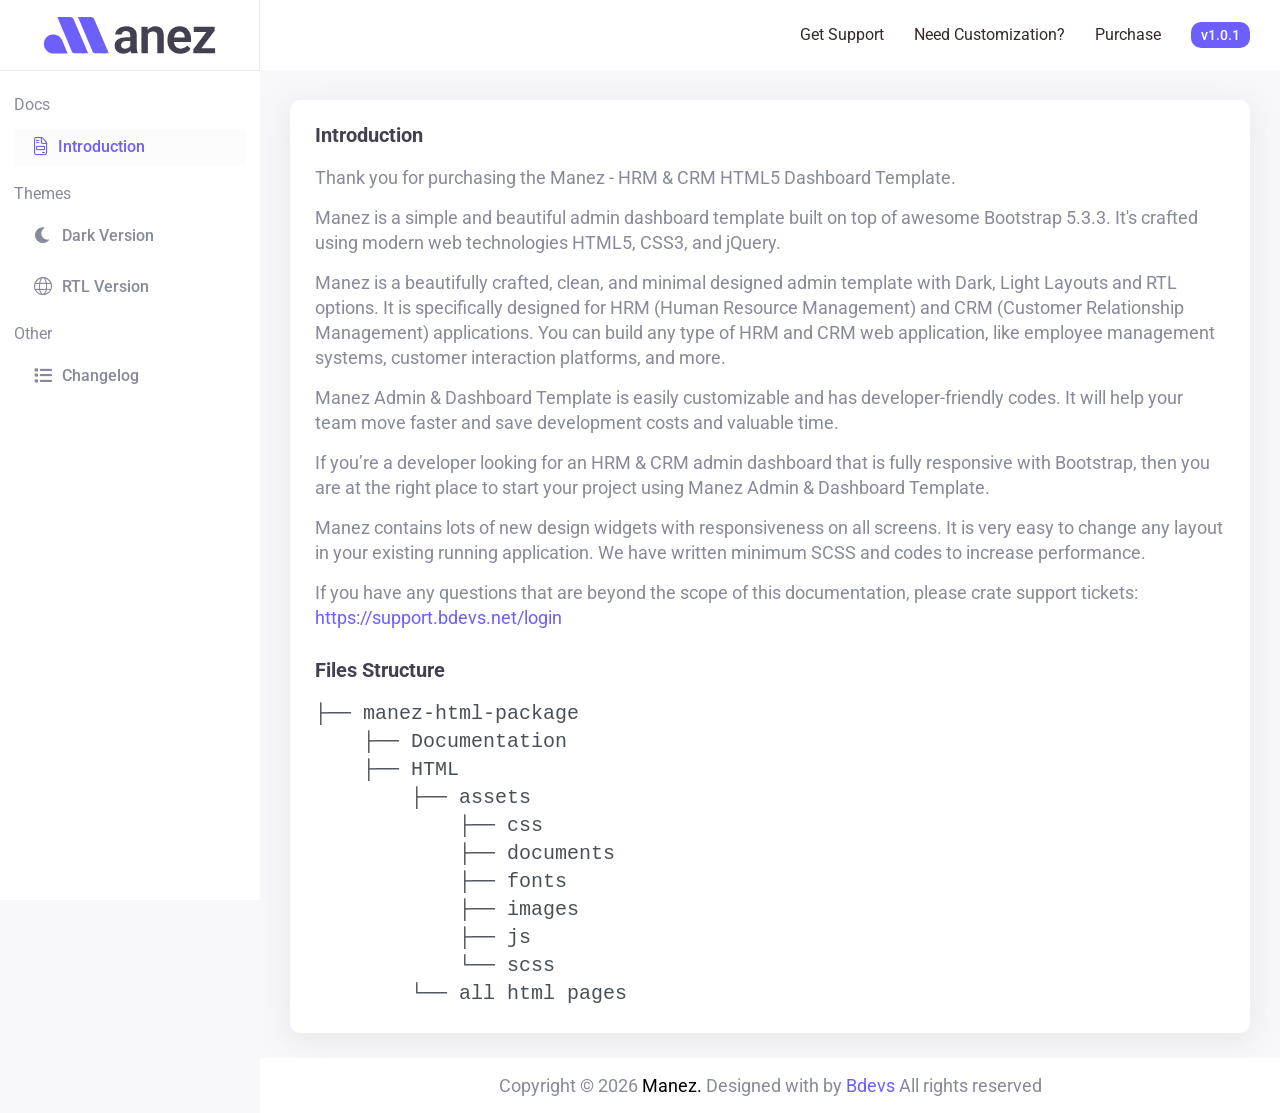
<file: Documentation/index.html>
<!DOCTYPE html>
<html class="is-smooth-scroll-compatible is-loading" lang="zxx">

<head>
    <meta charset="utf-8">
    <meta http-equiv="x-ua-compatible" content="ie=edge">
    <title>Getting Started | Manez - HRM & CRM HTML5 Dashboard Template</title>
    <meta name="description" content="">
    <meta name="viewport" content="width=device-width, initial-scale=1">
    <!-- Place favicon.ico in the root directory -->
    <link rel="shortcut icon" type="image/x-icon" href="assets/img/logo/favicon.png">
    <!-- CSS here -->
    <link rel="stylesheet" href="assets/css/bootstrap.min.css">
    <link rel="stylesheet" href="assets/css/animate.css">
    <link rel="stylesheet" href="assets/css/fontAwesome6Pro.css">
    <link rel="stylesheet" href="assets/css/main.css">
</head>

<body>

    <!-- Body main wrapper start -->
    <div class="app-page-body">
        <!-- app header start -->
        <header class="app-header">
            <div class="app-header-inner">
                <div class="app-header-left ">
                    <div class="manez-toggle-btn">
                        <a id="sidebarActive" class="app-header-toggle" href="javascript:void(0)">
                            <div class="bar-icon">
                                <span></span>
                                <span></span>
                                <span></span>
                            </div>
                        </a>
                    </div>
                </div>
                <div class="bd-header-right">
                    <div class="bd-header-list">
                        <ul>
                            <li><a target="_blank" href="https://support.bdevs.net">Get Support</a></li>
                            <li><a target="_blank" href="mailto:nasir.chalo@gmail.com">Need Customization?</a></li>
                            <li><a target="_blank" href="https://themeforest.net/user/bdevs/portfolio">Purchase</a>
                            </li>
                            <li><span class="bd-badge">v1.0.1</span></li>
                        </ul>
                    </div>
                </div>
            </div>
        </header>
        <!-- app header end -->

        <!-- app-sidebar start -->
        <div class="manez-sidebar">
            <div class="sidebar-logo-wrap d-flex justify-content-between align-items-center">
                <div class="logo-details">
                    <a href="index.html">
                        <img src="assets/img/logo/logo.svg" alt="logo not found">
                    </a>
                </div>
            </div>
            <div class="manez-sidebar-inner">
                <div class="manez-sidebar-nav">
                    <ul>
                        <span class="subtitle">Docs</span>
                        <li><a href="index.html"><span><i class="fa-sharp fa-light fa-file-invoice"></i></span>
                                Introduction</a></li>
                        <span class="subtitle">Themes</span>
                        <li><a href="dark.html"><span><i class="fa-sharp fa-solid fa-moon"></i></span> Dark Version</a>
                        </li>
                        <li><a href="rtl.html"><span><i class="fa-light fa-globe"></i></span> RTL Version</a></li>
                        <span class="subtitle">Other</span>
                        <li><a href="changelog.html"><span><i class="fa-sharp fa-solid fa-list"></i></span>
                                Changelog</a></li>
                    </ul>
                </div>
            </div>
        </div>
        <div class="app-offcanvas-overlay"></div>
        <!-- app-sidebar end -->

        <!-- app body content start -->
        <div class="app-content-wrapper">
            <div class="row">
                <div class="col-lg-12">
                    <div class="card__wrapper">
                        <div class="card__title-wrap mb-20">
                            <h5 class="card__heading-title">Introduction</h5>
                        </div>
                        <div class="introduction-content mb-30">
                            <p>Thank you for purchasing the Manez - HRM & CRM HTML5 Dashboard Template.</p>
                            <p>Manez is a simple and beautiful admin dashboard template built on top of awesome
                                Bootstrap 5.3.3. It's crafted using modern web technologies HTML5, CSS3, and jQuery.
                            </p>
                            <p>Manez is a beautifully crafted, clean, and minimal designed admin template with Dark,
                                Light Layouts and RTL options. It is specifically designed for HRM (Human Resource
                                Management) and CRM (Customer Relationship Management) applications. You can build
                                any type of HRM and CRM web application, like employee management systems, customer
                                interaction platforms, and more.</p>
                            <p>Manez Admin & Dashboard Template is easily customizable and has developer-friendly
                                codes. It will help your team move faster and save development costs and valuable
                                time.</p>
                            <p>If you’re a developer looking for an HRM & CRM admin dashboard that is fully
                                responsive with Bootstrap, then you are at the right place to start your project
                                using Manez Admin & Dashboard Template.</p>
                            <p>Manez contains lots of new design widgets with responsiveness on all screens. It is
                                very easy to change any layout in your existing running application. We have written
                                minimum SCSS and codes to increase performance.</p>
                            <p>If you have any questions that are beyond the scope of this documentation, please
                                crate support tickets: <a class="theme-text" href="https://support.bdevs.net/login"
                                    target="_blank">https://support.bdevs.net/login</a></p>
                        </div>
                        <div class="card__title-wrap mb-20">
                            <h5 class="card__heading-title">Files Structure</h5>
                        </div>
                        <pre class="mb-0">
├── manez-html-package
    ├── Documentation
    ├── HTML
        ├── assets
            ├── css
            ├── documents
            ├── fonts
            ├── images
            ├── js
            └── scss
        └── all html pages
</pre>
                    </div>
                </div>
            </div>
        </div>
        <!-- app body content end -->

        <!-- footer area start -->
        <footer class="footer">
            <div class="row">
                <div class="col-xl-12">
                    <div class="card__footer d-flex justify-content-center">
                        <p>Copyright © <span id="year"></span> <span class="text-black">Manez.</span> Designed with by <a href="https://themeforest.net/user/bdevs" target="_blank">Bdevs</a> All rights reserved
                        </p>
                    </div>
                </div>
            </div>
        </footer>
        <!-- footer area end -->
    </div>
    <!-- Body main wrapper end -->

    <!-- JS here -->
    <script src="assets/js/vendor/jquery-3.6.0.min.js"></script>
    <script src="assets/js/vendor/waypoints.min.js"></script>
    <script src="assets/js/bootstrap.bundle.min.js"></script>
    <script src="assets/js/main.js"></script>
</body>

</html>
</file>
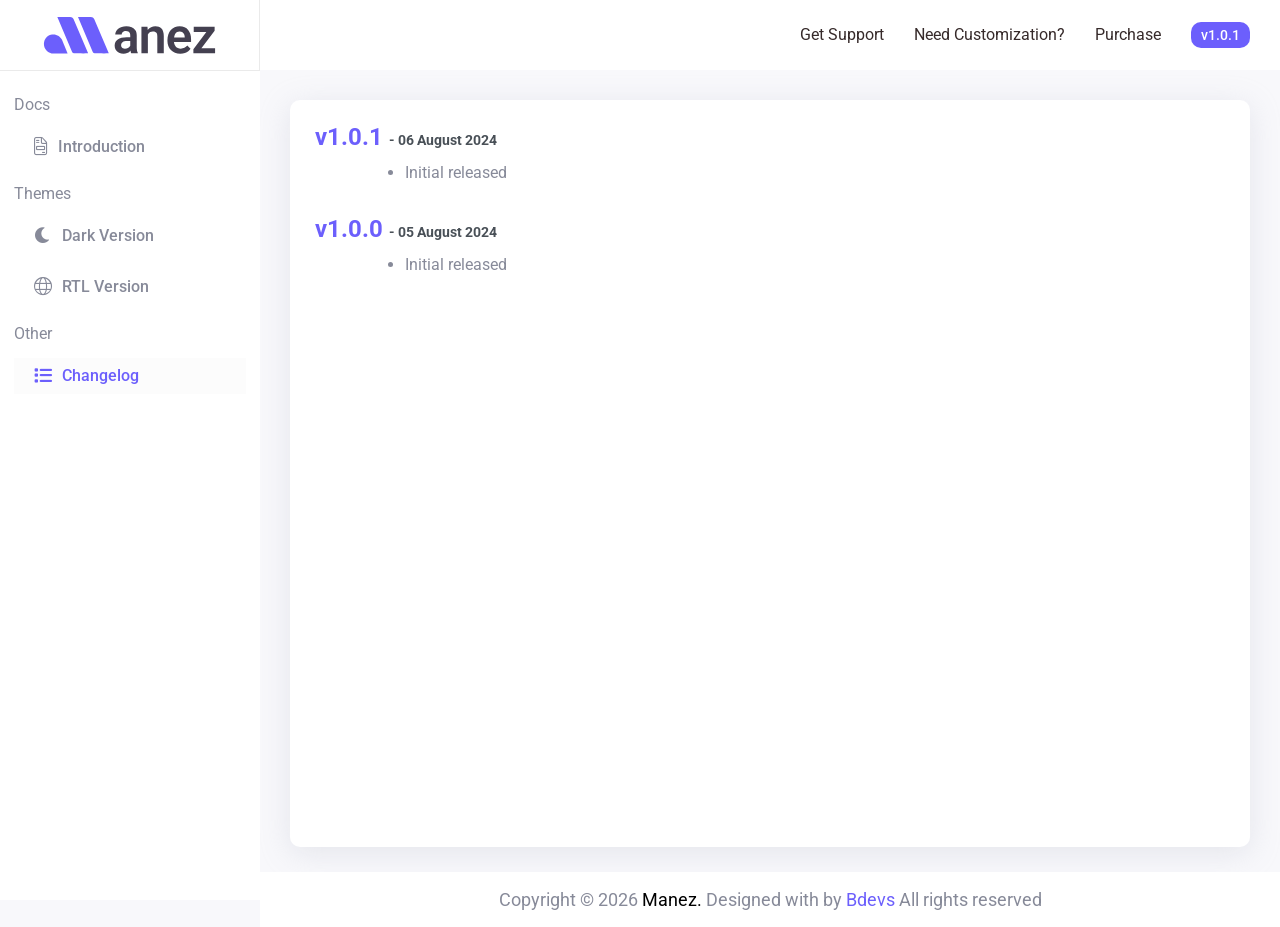
<file: Documentation/changelog.html>
<!DOCTYPE html>
<html class="is-smooth-scroll-compatible is-loading" lang="zxx">

<head>
    <meta charset="utf-8">
    <meta http-equiv="x-ua-compatible" content="ie=edge">
    <title>Changelog | Manez - HRM & CRM HTML5 Dashboard Template</title>
    <meta name="description" content="">
    <meta name="viewport" content="width=device-width, initial-scale=1">
    <!-- Place favicon.ico in the root directory -->
    <link rel="shortcut icon" type="image/x-icon" href="assets/img/logo/favicon.png">
    <!-- CSS here -->
    <link rel="stylesheet" href="assets/css/bootstrap.min.css">
    <link rel="stylesheet" href="assets/css/animate.css">
    <link rel="stylesheet" href="assets/css/fontAwesome6Pro.css">
    <link rel="stylesheet" href="assets/css/main.css">
</head>

<body>

    <!-- Body main wrapper start -->
    <div class="app-page-body">
        <!-- app header start -->
        <header class="app-header">
            <div class="app-header-inner">
                <div class="app-header-left">
                    <div class="manez-toggle-btn">
                        <a id="sidebarActive" class="app-header-toggle" href="javascript:void(0)">
                            <div class="bar-icon">
                                <span></span>
                                <span></span>
                                <span></span>
                            </div>
                        </a>
                    </div>
                </div>
                <div class="bd-header-right">
                    <div class="bd-header-list">
                        <ul>
                            <li><a target="_blank" href="https://support.bdevs.net">Get Support</a></li>
                            <li><a target="_blank" href="mailto:nasir.chalo@gmail.com">Need Customization?</a></li>
                            <li><a target="_blank" href="https://themeforest.net/user/bdevs/portfolio">Purchase</a>
                            </li>
                            <li><span class="bd-badge">v1.0.1</span></li>
                        </ul>
                    </div>
                </div>
            </div>
        </header>
        <!-- app header end -->

        <!-- app-sidebar start -->
        <div class="manez-sidebar">
            <div class="sidebar-logo-wrap d-flex justify-content-between align-items-center">
                <div class="logo-details">
                    <a href="index.html">
                        <img src="assets/img/logo/logo.svg" alt="logo not found">
                    </a>
                </div>
            </div>
            <div class="manez-sidebar-inner">
                <div class="manez-sidebar-nav">
                    <ul>
                        <span class="subtitle">Docs</span>
                        <li><a href="index.html"><span><i class="fa-sharp fa-light fa-file-invoice"></i></span>
                                Introduction</a></li>
                        <span class="subtitle">Themes</span>
                        <li><a href="dark.html"><span><i class="fa-sharp fa-solid fa-moon"></i></span> Dark Version</a>
                        </li>
                        <li><a href="rtl.html"><span><i class="fa-light fa-globe"></i></span> RTL Version</a></li>
                        <span class="subtitle">Other</span>
                        <li><a href="changelog.html"><span><i class="fa-sharp fa-solid fa-list"></i></span>
                                Changelog</a></li>
                    </ul>
                </div>
            </div>
        </div>
        <div class="app-offcanvas-overlay"></div>
        <!-- app-sidebar end -->

        <!-- app body content start -->
        <div class="app-content-wrapper">
            <div class="row">
                <div class="col-lg-12">
                    <div class="card__wrapper">
                        <div class="changelog-content">
                            <div class="changelog-content-list">
                                <h4 class="mb-10">
                                    <span class="theme-text">v1.0.1</span>
                                    <small class="text-label fs-14"> - 06 August 2024</small>
                                </h4>
                                <ul>
                                    <li>
                                        Initial released
                                    </li>
                                </ul>
                            </div>
                            <div class="changelog-content-list">
                                <h4 class="mb-10">
                                    <span class="theme-text">v1.0.0</span>
                                    <small class="text-label fs-14"> - 05 August 2024</small>
                                </h4>
                                <ul>
                                    <li>
                                        Initial released
                                    </li>
                                </ul>
                            </div>
                        </div>
                    </div>
                </div>
            </div>
        </div>
        <!-- app body content end -->

        <!-- footer area start -->
        <footer class="footer">
            <div class="row">
                <div class="col-xl-12">
                    <div class="card__footer d-flex justify-content-center">
                        <p>Copyright © <span id="year"></span> <span class="text-black">Manez.</span> Designed with by
                            <a href="https://themeforest.net/user/bdevs" target="_blank">Bdevs</a> All rights reserved
                        </p>
                    </div>
                </div>
            </div>
        </footer>
        <!-- footer area end -->
    </div>
    <!-- Body main wrapper end -->

    <!-- JS here -->
    <script src="assets/js/vendor/jquery-3.6.0.min.js"></script>
    <script src="assets/js/vendor/waypoints.min.js"></script>
    <script src="assets/js/bootstrap.bundle.min.js"></script>
    <script src="assets/js/main.js"></script>
</body>

</html>
</file>
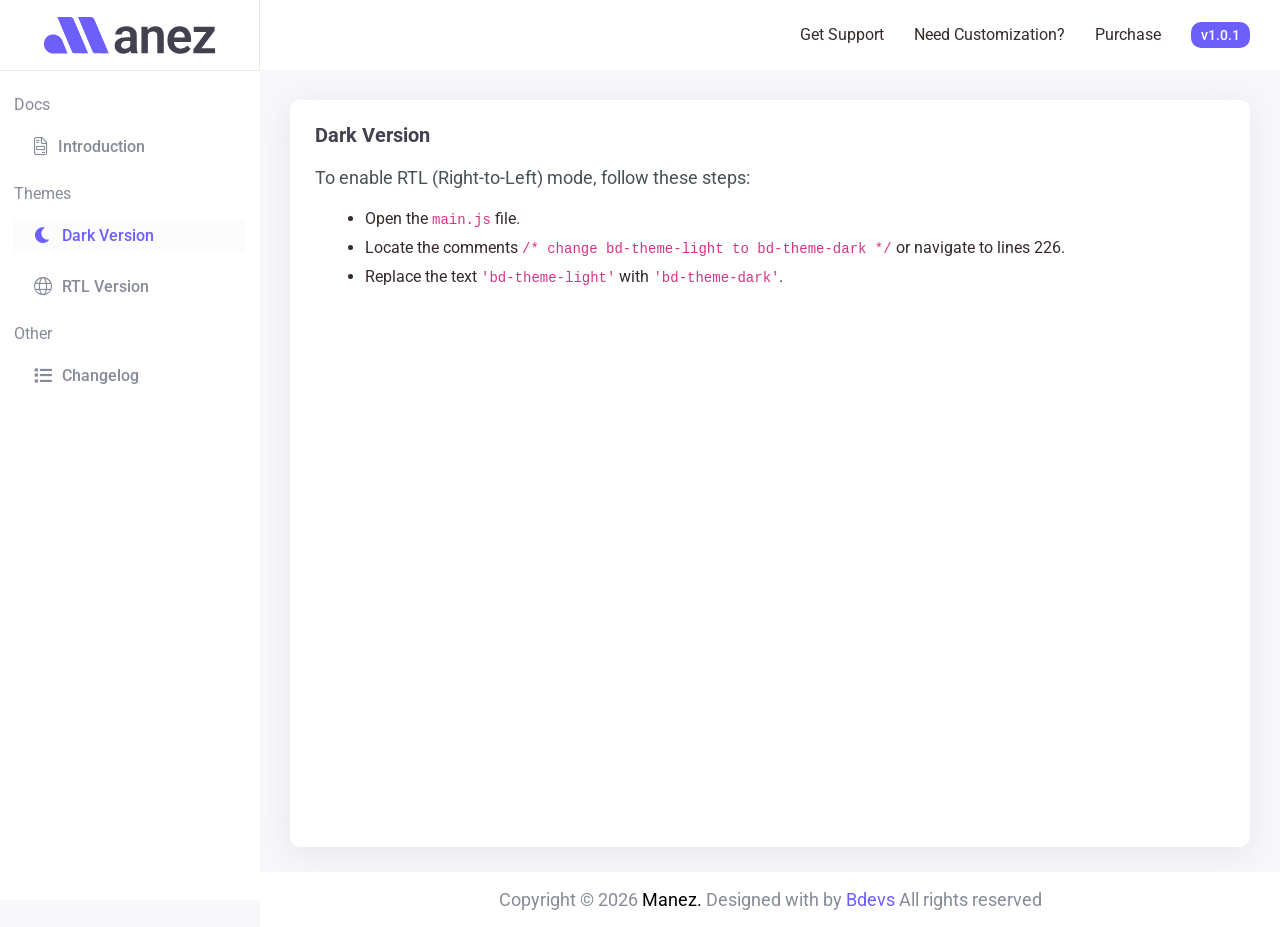
<file: Documentation/dark.html>
<!DOCTYPE html>
<html class="is-smooth-scroll-compatible is-loading" lang="zxx">

<head>
    <meta charset="utf-8">
    <meta http-equiv="x-ua-compatible" content="ie=edge">
    <title>Dark Version | Manez - HRM & CRM HTML5 Dashboard Template</title>
    <meta name="description" content="">
    <meta name="viewport" content="width=device-width, initial-scale=1">
    <!-- Place favicon.ico in the root directory -->
    <link rel="shortcut icon" type="image/x-icon" href="assets/img/logo/favicon.png">
    <!-- CSS here -->
    <link rel="stylesheet" href="assets/css/bootstrap.min.css">
    <link rel="stylesheet" href="assets/css/animate.css">
    <link rel="stylesheet" href="assets/css/fontAwesome6Pro.css">
    <link rel="stylesheet" href="assets/css/main.css">
</head>

<body>

    <!-- Body main wrapper start -->
    <div class="app-page-body">
        <!-- app header start -->
        <header class="app-header">
            <div class="app-header-inner">
                <div class="app-header-left">
                    <div class="manez-toggle-btn">
                        <a id="sidebarActive" class="app-header-toggle" href="javascript:void(0)">
                            <div class="bar-icon">
                                <span></span>
                                <span></span>
                                <span></span>
                            </div>
                        </a>
                    </div>
                </div>
                <div class="bd-header-right">
                    <div class="bd-header-list">
                        <ul>
                            <li><a target="_blank" href="https://support.bdevs.net">Get Support</a></li>
                            <li><a target="_blank" href="mailto:nasir.chalo@gmail.com">Need Customization?</a></li>
                            <li><a target="_blank" href="https://themeforest.net/user/bdevs/portfolio">Purchase</a>
                            </li>
                            <li><span class="bd-badge">v1.0.1</span></li>
                        </ul>
                    </div>
                </div>
            </div>
        </header>
        <!-- app header end -->

        <!-- app-sidebar start -->
        <div class="manez-sidebar">
            <div class="sidebar-logo-wrap d-flex justify-content-between align-items-center">
                <div class="logo-details">
                    <a href="index.html">
                        <img src="assets/img/logo/logo.svg" alt="logo not found">
                    </a>
                </div>
            </div>
            <div class="manez-sidebar-inner">
                <div class="manez-sidebar-nav">
                    <ul>
                        <span class="subtitle">Docs</span>
                        <li><a href="index.html"><span><i class="fa-sharp fa-light fa-file-invoice"></i></span>
                                Introduction</a></li>
                        <span class="subtitle">Themes</span>
                        <li><a href="dark.html"><span><i class="fa-sharp fa-solid fa-moon"></i></span> Dark Version</a>
                        </li>
                        <li><a href="rtl.html"><span><i class="fa-light fa-globe"></i></span> RTL Version</a></li>
                        <span class="subtitle">Other</span>
                        <li><a href="changelog.html"><span><i class="fa-sharp fa-solid fa-list"></i></span>
                                Changelog</a></li>
                    </ul>
                </div>
            </div>
        </div>
        <div class="app-offcanvas-overlay"></div>
        <!-- app-sidebar end -->

        <!-- app body content start -->
        <div class="app-content-wrapper">
            <div class="row">
                <div class="col-lg-12">
                    <div class="card__wrapper">
                        <div class="card__title-wrap mb-20">
                            <h5 class="card__heading-title">Dark Version</h5>
                        </div>
                        <div class="rtl-content mb-30">
                            <p>To enable RTL (Right-to-Left) mode, follow these steps:</p>
                            <ul>
                                <li>Open the <code>main.js</code> file.</li>
                                <li>Locate the comments <code>/* change bd-theme-light to bd-theme-dark */</code> or
                                    navigate to lines 226.</li>
                                <li>Replace the text <code>'bd-theme-light'</code> with <code>'bd-theme-dark'</code>.
                                </li>
                            </ul>
                        </div>
                    </div>
                </div>
            </div>
        </div>
        <!-- app body content end -->

        <!-- footer area start -->
        <footer class="footer">
            <div class="row">
                <div class="col-xl-12">
                    <div class="card__footer d-flex justify-content-center">
                        <p>Copyright © <span id="year"></span> <span class="text-black">Manez.</span> Designed with by
                            <a href="https://themeforest.net/user/bdevs" target="_blank">Bdevs</a> All rights reserved
                        </p>
                    </div>
                </div>
            </div>
        </footer>
        <!-- footer area end -->
    </div>
    <!-- Body main wrapper end -->

    <!-- JS here -->
    <script src="assets/js/vendor/jquery-3.6.0.min.js"></script>
    <script src="assets/js/vendor/waypoints.min.js"></script>
    <script src="assets/js/bootstrap.bundle.min.js"></script>
    <script src="assets/js/main.js"></script>
</body>

</html>
</file>
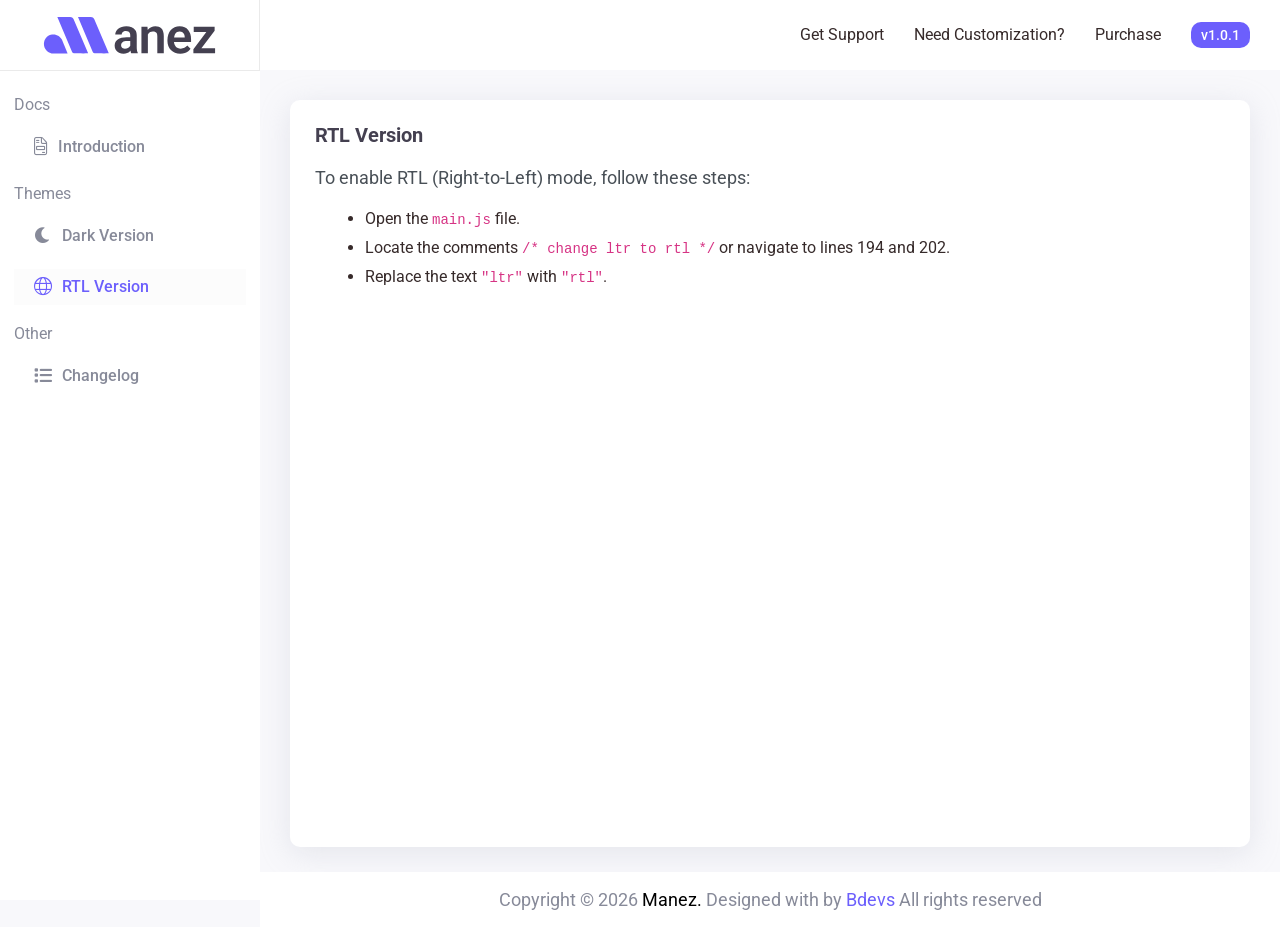
<file: Documentation/rtl.html>
<!DOCTYPE html>
<html class="is-smooth-scroll-compatible is-loading" lang="zxx">

<head>
    <meta charset="utf-8">
    <meta http-equiv="x-ua-compatible" content="ie=edge">
    <title>RTL Version | Manez - HRM & CRM HTML5 Dashboard Template</title>
    <meta name="description" content="">
    <meta name="viewport" content="width=device-width, initial-scale=1">
    <!-- Place favicon.ico in the root directory -->
    <link rel="shortcut icon" type="image/x-icon" href="assets/img/logo/favicon.png">
    <!-- CSS here -->
    <link rel="stylesheet" href="assets/css/bootstrap.min.css">
    <link rel="stylesheet" href="assets/css/animate.css">
    <link rel="stylesheet" href="assets/css/fontAwesome6Pro.css">
    <link rel="stylesheet" href="assets/css/main.css">
</head>

<body>

    <!-- Body main wrapper start -->
    <div class="app-page-body">
        <!-- app header start -->
        <header class="app-header">
            <div class="app-header-inner">
                <div class="app-header-left">
                    <div class="manez-toggle-btn">
                        <a id="sidebarActive" class="app-header-toggle" href="javascript:void(0)">
                            <div class="bar-icon">
                                <span></span>
                                <span></span>
                                <span></span>
                            </div>
                        </a>
                    </div>
                </div>
                <div class="bd-header-right">
                    <div class="bd-header-list">
                        <ul>
                            <li><a target="_blank" href="https://support.bdevs.net">Get Support</a></li>
                            <li><a target="_blank" href="mailto:nasir.chalo@gmail.com">Need Customization?</a></li>
                            <li><a target="_blank" href="https://themeforest.net/user/bdevs/portfolio">Purchase</a>
                            </li>
                            <li><span class="bd-badge">v1.0.1</span></li>
                        </ul>
                    </div>
                </div>
            </div>
        </header>
        <!-- app header end -->

        <!-- app-sidebar start -->
        <div class="manez-sidebar">
            <div class="sidebar-logo-wrap d-flex justify-content-between align-items-center">
                <div class="logo-details">
                    <a href="index.html">
                        <img src="assets/img/logo/logo.svg" alt="logo not found">
                    </a>
                </div>
            </div>
            <div class="manez-sidebar-inner">
                <div class="manez-sidebar-nav">
                    <ul>
                        <span class="subtitle">Docs</span>
                        <li><a href="index.html"><span><i class="fa-sharp fa-light fa-file-invoice"></i></span>
                                Introduction</a></li>
                        <span class="subtitle">Themes</span>
                        <li><a href="dark.html"><span><i class="fa-sharp fa-solid fa-moon"></i></span> Dark Version</a>
                        </li>
                        <li><a href="rtl.html"><span><i class="fa-light fa-globe"></i></span> RTL Version</a></li>
                        <span class="subtitle">Other</span>
                        <li><a href="changelog.html"><span><i class="fa-sharp fa-solid fa-list"></i></span>
                                Changelog</a></li>
                    </ul>
                </div>
            </div>
        </div>
        <div class="app-offcanvas-overlay"></div>
        <!-- app-sidebar end -->

        <!-- app body content start -->
        <div class="app-content-wrapper">
            <div class="row">
                <div class="col-lg-12">
                    <div class="card__wrapper">
                        <div class="card__title-wrap mb-20">
                            <h5 class="card__heading-title">RTL Version</h5>
                        </div>
                        <div class="rtl-content mb-30">
                            <p>To enable RTL (Right-to-Left) mode, follow these steps:</p>
                            <ul>
                                <li>Open the <code>main.js</code> file.</li>
                                <li>Locate the comments <code>/* change ltr to rtl */</code> or navigate to lines 194 and 202.</li>
                                <li>Replace the text <code>"ltr"</code> with <code>"rtl"</code>.</li>
                            </ul>
                        </div>
                    </div>
                </div>
            </div>
        </div>
        <!-- app body content end -->

        <!-- footer area start -->
        <footer class="footer">
            <div class="row">
                <div class="col-xl-12">
                    <div class="card__footer d-flex justify-content-center">
                        <p>Copyright © <span id="year"></span> <span class="text-black">Manez.</span> Designed with by <a href="https://themeforest.net/user/bdevs" target="_blank">Bdevs</a> All rights reserved
                        </p>
                    </div>
                </div>
            </div>
        </footer>
        <!-- footer area end -->
    </div>
    <!-- Body main wrapper end -->

    <!-- JS here -->
    <script src="assets/js/vendor/jquery-3.6.0.min.js"></script>
    <script src="assets/js/vendor/waypoints.min.js"></script>
    <script src="assets/js/bootstrap.bundle.min.js"></script>
    <script src="assets/js/main.js"></script>
</body>

</html>
</file>
<file: Documentation/assets/css/main.css>
/*----------------------------------------
    01. common css
----------------------------------------*/
/*-----------------------------------------------------------------------------------

    Theme Name: Manez - HRM & CRM HTML5 Dashboard Template
    Author: Bdevs
    Support: https://support.bdevs.net
    Description: Manez - HRM & CRM HTML5 Dashboard Template
    Version: 1.0.0
	  Developer: @mazharulislamt2

-----------------------------------------------------------------------------------
*/
@import url("https://fonts.googleapis.com/css2?family=Roboto:ital,wght@0,100;0,300;0,400;0,500;0,700;0,900;1,100;1,300;1,400;1,500;1,700;1,900&display=swap");
/* If you need to use the main color in RGBA format, you will need this color code. */
:root {
  /**
  @font-family declaration
  */
  --bd-ff-body: 'Roboto', sans-serif;
  --bd-ff-heading: 'Roboto', sans-serif;
  --bd-ff-fontawesome: "Font Awesome 6 Pro";
  /**
  @color declaration
  */
  --clr-common-white: #FFFFFF;
  --clr-common-lightest: #99A5B5;
  --clr-common-medium: #424242;
  --clr-common-dark: #2E2E2E;
  --clr-common-black: #362a2a;
  --clr-common-placeholder: #acaab1;
  --clr-heading-primary: #444050;
  --clr-text-body: #878a99;
  --clr-text-label: #495057;
  --clr-text-muted: #acaab1;
  --clr-text-taxonomy: #A9ABB6;
  --clr-text-secondary: #525252;
  --clr-text-rating: #EC8D1D;
  --clr-theme-primary: #6C5FFC;
  --clr-theme-secondary: #1ABC9C;
  --clr-theme-tertiary: #ABA3FD;
  --clr-action-danger: #FF3A29;
  --clr-action-info: #80CAFF;
  --clr-action-link: #9747FF;
  --clr-action-success: #34B53A;
  --clr-action-warning: #FFB200;
  --clr-bg-primary: #6C5FFC;
  --clr-bg-secondary: #1ABC9C;
  --clr-bg-body: #f8f8fb;
  --clr-bg-card: #FFFFFF;
  --clr-bg-label: #f8f9fd;
  --clr-bg-light: #B8B8B8;
  --clr-alert-success: #d1e7dd;
  --clr-alert-danger: #f8d7da;
  --clr-alert-warning: #fff3cd;
  --clr-alert-info: #cff4fc;
  --clr-alert-light: #efefef;
  --clr-alert-dark: #ced4da;
  --clr-border-1: #EAEAEA;
  --clr-border-2: #404040;
  --clr-border-3: #CECECE;
  --clr-chart-1: #7A7A7A;
  --clr-chart-2: #262a2a;
  --clr-footer-1: #878787;
  --clr-gradient-1: linear-gradient(90deg, #6C5FFC 0%, #003cff 100%);
  --clr-gradient-2: linear-gradient(90deg, #FF6339 0%, #FF2259 100%);
}

* {
  margin: 0;
  padding: 0;
  box-sizing: border-box;
  scroll-behavior: smooth;
}

html {
  font-size: 10px;
}

body {
  font-family: var(--bd-ff-body);
  font-size: 16px;
  font-weight: normal;
  color: var(--clr-text-body);
  line-height: 28px;
  background: var(--clr-bg-body);
}

h1,
h2,
h3,
h4,
h5,
h6 {
  font-family: var(--bd-ff-heading);
  color: var(--clr-heading-primary);
  font-weight: 700;
  margin-top: 0px;
  line-height: 1;
  margin-bottom: 0;
}

h1 {
  font-size: 42px;
}
@media (max-width: 575px) {
  h1 {
    font-size: 22px;
  }
}

h2 {
  font-size: 34px;
}
@media only screen and (min-width: 1200px) and (max-width: 1399px) {
  h2 {
    font-size: 20px;
  }
}
@media only screen and (min-width: 992px) and (max-width: 1199px) {
  h2 {
    font-size: 18px;
  }
}
@media only screen and (min-width: 768px) and (max-width: 991px), only screen and (min-width: 576px) and (max-width: 767px), (max-width: 575px) {
  h2 {
    font-size: 16px;
  }
}

h3 {
  font-size: 30px;
}

h4 {
  font-size: 24px;
}

h5 {
  font-size: 20px;
}
h5.small {
  font-size: 15px;
}

h6 {
  font-size: 16px;
}
h6.large {
  font-size: 16px;
}
h6.small {
  font-size: 13px;
}

main {
  overflow: hidden;
}

section {
  position: relative;
  z-index: 2;
}

a {
  text-decoration: none;
}

img {
  max-width: 100%;
  object-fit: cover;
}

a:focus,
.button:focus {
  text-decoration: none;
  outline: none;
}

b,
strong {
  font-weight: bolder;
  color: var(--clr-common-black);
}

a,
button {
  color: var(--clr-theme-primary);
  outline: none;
  border: none;
  background: transparent;
}
a:hover,
button:hover {
  color: var(--clr-common-black);
}

button:hover {
  cursor: pointer;
}

button:focus {
  outline: 0;
  border: 0;
}

ul {
  margin: 0;
  padding: 0;
}

p {
  font-family: var(--bd-ff-body);
  font-size: 18px;
  font-weight: normal;
  color: var(--clr-text-body);
  margin-bottom: 15px;
  line-height: 25px;
}

::-webkit-scrollbar {
  height: 4px;
  width: 4px;
  background: transparent;
}

::-webkit-scrollbar-thumb {
  background: var(--clr-theme-primary);
  -webkit-border-radius: 1ex;
  -webkit-box-shadow: 0px 0px 0px rgba(0, 0, 0, 0.75);
}

::-webkit-scrollbar-corner {
  background: transparent;
}

*::-moz-selection {
  background: var(--clr-theme-primary);
  color: var(--clr-common-white);
  text-shadow: none;
}

::-moz-selection {
  background: var(--clr-theme-primary);
  color: var(--clr-common-white);
  text-shadow: none;
}

::selection {
  background: var(--clr-theme-primary);
  color: var(--clr-common-white);
  text-shadow: none;
}

/*--------------------------------------
    - Input Placeholder
-----------------------------------------*/
*::-moz-placeholder {
  color: var(--clr-common-placeholder);
  font-size: 16px;
  opacity: 1;
}

*::placeholder {
  color: var(--clr-common-placeholder);
  font-size: 16px;
  opacity: 1;
}

/*---------------------------------------
    - Common Classes
-----------------------------------------*/
.fix {
  overflow: hidden;
}

.x-clip {
  overflow-x: clip;
}

.y-clip {
  overflow-y: clip;
}

.container,
.container-fluid,
.container-lg,
.container-md,
.container-sm,
.container-xl,
.container-xxl {
  width: 100%;
  padding-inline-end: var(--bs-gutter-x, 15px);
  padding-inline-start: var(--bs-gutter-x, 15px);
  margin-inline-end: auto;
  margin-inline-start: auto;
}

.row {
  --bs-gutter-x: 30px;
}

.g-40,
.gx-40 {
  --bs-gutter-x: 40px;
}

.g-40,
.gy-40 {
  --bs-gutter-y: 40px;
}

.g-50,
.gx-50 {
  --bs-gutter-x: 50px;
}

.g-50,
.gy-50 {
  --bs-gutter-y: 50px;
}

@media (min-width: 1400px) {
  .container-fluid {
    max-width: 1810px;
  }
}
@media (min-width: 1200px) {
  .container-small {
    max-width: 1200px;
  }
}
.pr-60 {
  padding-right: 60px;
}

.pl-60 {
  padding-left: 60px;
}

.mb-5 {
  margin-bottom: 5px !important;
}

.mb-10 {
  margin-bottom: 10px;
}

.mb-15 {
  margin-bottom: 15px;
}

.mb-20 {
  margin-bottom: 20px;
}

.mb-25 {
  margin-bottom: 25px;
}

.mb-30 {
  margin-bottom: 30px;
}

.mb-35 {
  margin-bottom: 35px;
}

.mb-40 {
  margin-bottom: 40px;
}

.mb-50 {
  margin-bottom: 50px;
}

.mt-5 {
  margin-top: 5px !important;
}

/*----------------------------------------
	header css
----------------------------------------*/
.bd-header-list ul {
  display: flex;
  align-items: center;
  gap: 30px;
  justify-content: end;
}
.bd-header-list ul li {
  list-style: none;
}
.bd-header-list ul li a {
  color: var(--clr-common-black);
  transition: all 0.3s linear;
}
.bd-header-list ul li a:hover {
  color: var(--clr-theme-primary);
}
@media (max-width: 575px) {
  .bd-header-list ul li:nth-child(2) {
    display: none;
  }
}
@media (max-width:450px) {
  .bd-header-list ul li:nth-child(3) {
    display: none;
  }
}

.app-header {
  background-color: var(--clr-common-white);
  position: fixed;
  width: calc(100% - 260px);
  transition: 0.5s;
  top: 0;
  z-index: 999;
  right: 0;
}
.app-header.collapsed {
  width: 100%;
}
@media (max-width: 575px), only screen and (min-width: 576px) and (max-width: 767px), only screen and (min-width: 768px) and (max-width: 991px) {
  .app-header {
    width: 100%;
  }
}
.app-header-inner {
  display: -webkit-box;
  display: -moz-box;
  display: -ms-flexbox;
  display: -webkit-flex;
  justify-content: space-between;
  padding: 13px 30px;
  transition: 0.3s;
  height: 70px;
  align-items: center;
  column-gap: 20px;
  background-color: var(--clr-common-white);
}

.bar-icon {
  width: 20px;
  height: 18px;
  display: -webkit-box;
  display: -moz-box;
  display: -ms-flexbox;
  display: -webkit-flex;
  flex-direction: column;
  justify-content: space-between;
  overflow: hidden;
  cursor: pointer;
}
.bar-icon span {
  width: 100%;
  height: 2px;
  background: var(--clr-text-body);
  display: inline-block;
}
.bar-icon span:nth-child(2) {
  margin-inline-start: -10px;
  transition: all 0.3s ease-in-out;
}
.bar-icon:hover span:nth-child(2) {
  margin-inline-start: 0;
}

.manez-toggle-btn {
  display: none;
}
@media only screen and (min-width: 768px) and (max-width: 991px), only screen and (min-width: 576px) and (max-width: 767px), (max-width: 575px) {
  .manez-toggle-btn {
    display: block;
  }
}

/*----------------------------------------
	header item
----------------------------------------*/
.bd-badge {
  font-size: 14px;
  font-weight: 500;
  padding: 4px 10px 4px 10px;
  color: var(--clr-common-white);
  background-color: var(--clr-theme-primary);
  height: 26px;
  display: inline-flex;
  text-align: center;
  border-radius: 10px;
  justify-content: center;
  align-items: center;
}

.card__wrapper {
  background: var(--clr-bg-card);
  padding: 25px 25px;
  margin-bottom: 20px;
  border-radius: 10px;
  box-shadow: 0 6px 30px rgba(182, 186, 203, 0.3);
  position: relative;
  min-height: 747px;
}

.bd-doc-body {
  position: absolute;
  inset-inline-end: 0;
  width: calc(100% - 275px);
  transition: all 0.5s ease;
  top: 30px;
  padding: 0px 25px 0px 0px;
}

.theme-text {
  color: var(--clr-theme-primary);
}

.text-label {
  color: var(--clr-text-label);
}

.fs-14 {
  font-size: 14px;
}

pre {
  display: block;
  font-size: 20px;
  color: var(--clr-text-label);
}

/*----------------------------------------
	elements item
----------------------------------------*/
.changelog-content ul {
  margin-left: 90px;
}
.changelog-content-list:not(:last-child) {
  margin-bottom: 30px;
}

.rtl-content p {
  color: var(--clr-text-label);
}
.rtl-content ul {
  margin-left: 50px;
}
.rtl-content ul li {
  color: var(--clr-common-black);
}

.setup-content p {
  color: var(--clr-text-label);
}
.setup-content ul {
  margin-left: 50px;
}
.setup-content ul li {
  color: var(--clr-common-black);
}

/*----------------------------------------
	hero item
----------------------------------------*/
.manez-sidebar {
  position: fixed;
  inset-inline-start: 0;
  top: 0;
  height: 100%;
  width: 260px;
  background-color: var(--clr-common-white);
  z-index: 99;
  transition: all 0.5s ease;
  background-repeat: no-repeat;
  background-size: cover;
  background-position: top center;
  padding-bottom: 110px;
}
.manez-sidebar.collapsed {
  inset-inline-start: -300px;
}
@media (max-width: 575px), only screen and (min-width: 576px) and (max-width: 767px), only screen and (min-width: 768px) and (max-width: 991px) {
  .manez-sidebar {
    inset-inline-start: -300px;
  }
}
.manez-sidebar .logo__white {
  opacity: 0;
  visibility: hidden;
  width: 100%;
}
.manez-sidebar.open {
  inset-inline-start: 0;
}
.manez-sidebar .logo-details {
  display: -webkit-box;
  display: -moz-box;
  display: -ms-flexbox;
  display: -webkit-flex;
  align-items: center;
  position: relative;
  justify-content: center;
  height: 70px;
  margin: 0 auto;
}

.sidebar-logo-wrap {
  border-bottom: 1px solid var(--clr-border-1);
  border-right: 1px solid var(--clr-border-1);
}

.manez-sidebar-nav {
  padding: 0 14px;
}
.manez-sidebar-nav ul li {
  list-style: none;
}
.manez-sidebar-nav ul li:not(:last-child) {
  margin-bottom: 15px;
}
.manez-sidebar-nav ul li a {
  font-size: 16px;
  display: inline-flex;
  text-align: start;
  align-items: center;
  justify-content: start;
  font-weight: 500;
  width: 100%;
  height: 36px;
  padding: 0 20px;
  background-color: transparent;
  color: var(--clr-text-body);
  transition: all 0.3s ease-in-out;
  gap: 0 10px;
}
.manez-sidebar-nav ul li a.active {
  color: var(--clr-theme-primary);
  background-color: rgba(184, 184, 184, 0.05);
}
.manez-sidebar-nav ul li a span {
  font-size: 18px;
}
.manez-sidebar-nav ul li:hover > a {
  color: var(--clr-theme-primary);
  background-color: rgba(184, 184, 184, 0.05);
}

.manez-sidebar-inner {
  margin-top: 20px;
}

@media (max-width: 992px) {
  .app-offcanvas-overlay.overlay-open {
    background-color: rgba(0, 0, 0, 0.6);
    position: fixed;
    top: 0px;
    left: 0px;
    right: 0px;
    bottom: 0px;
    z-index: 10;
  }
}

.app-page-body {
  position: absolute;
  inset-inline-end: 0;
  width: calc(100% - 260px);
  transition: all 0.5s ease;
  top: 0;
}
.app-page-body.collapsed {
  width: 100%;
}
@media (max-width: 575px), only screen and (min-width: 576px) and (max-width: 767px), only screen and (min-width: 768px) and (max-width: 991px) {
  .app-page-body {
    width: 100%;
  }
}

.app-content-wrapper {
  padding: 100px 30px 60px 30px;
  position: relative;
  min-height: 927px;
}

.subtitle {
  margin-bottom: 10px;
  display: block;
}

/*----------------------------------------
	doc footer
----------------------------------------*/
.footer {
  position: absolute;
  bottom: 0;
  right: 0;
  background: var(--clr-bg-card);
  padding: 15px 30px 0 30px;
  width: 100%;
  overflow: hidden;
}

/*# sourceMappingURL=main.css.map */
</file>
